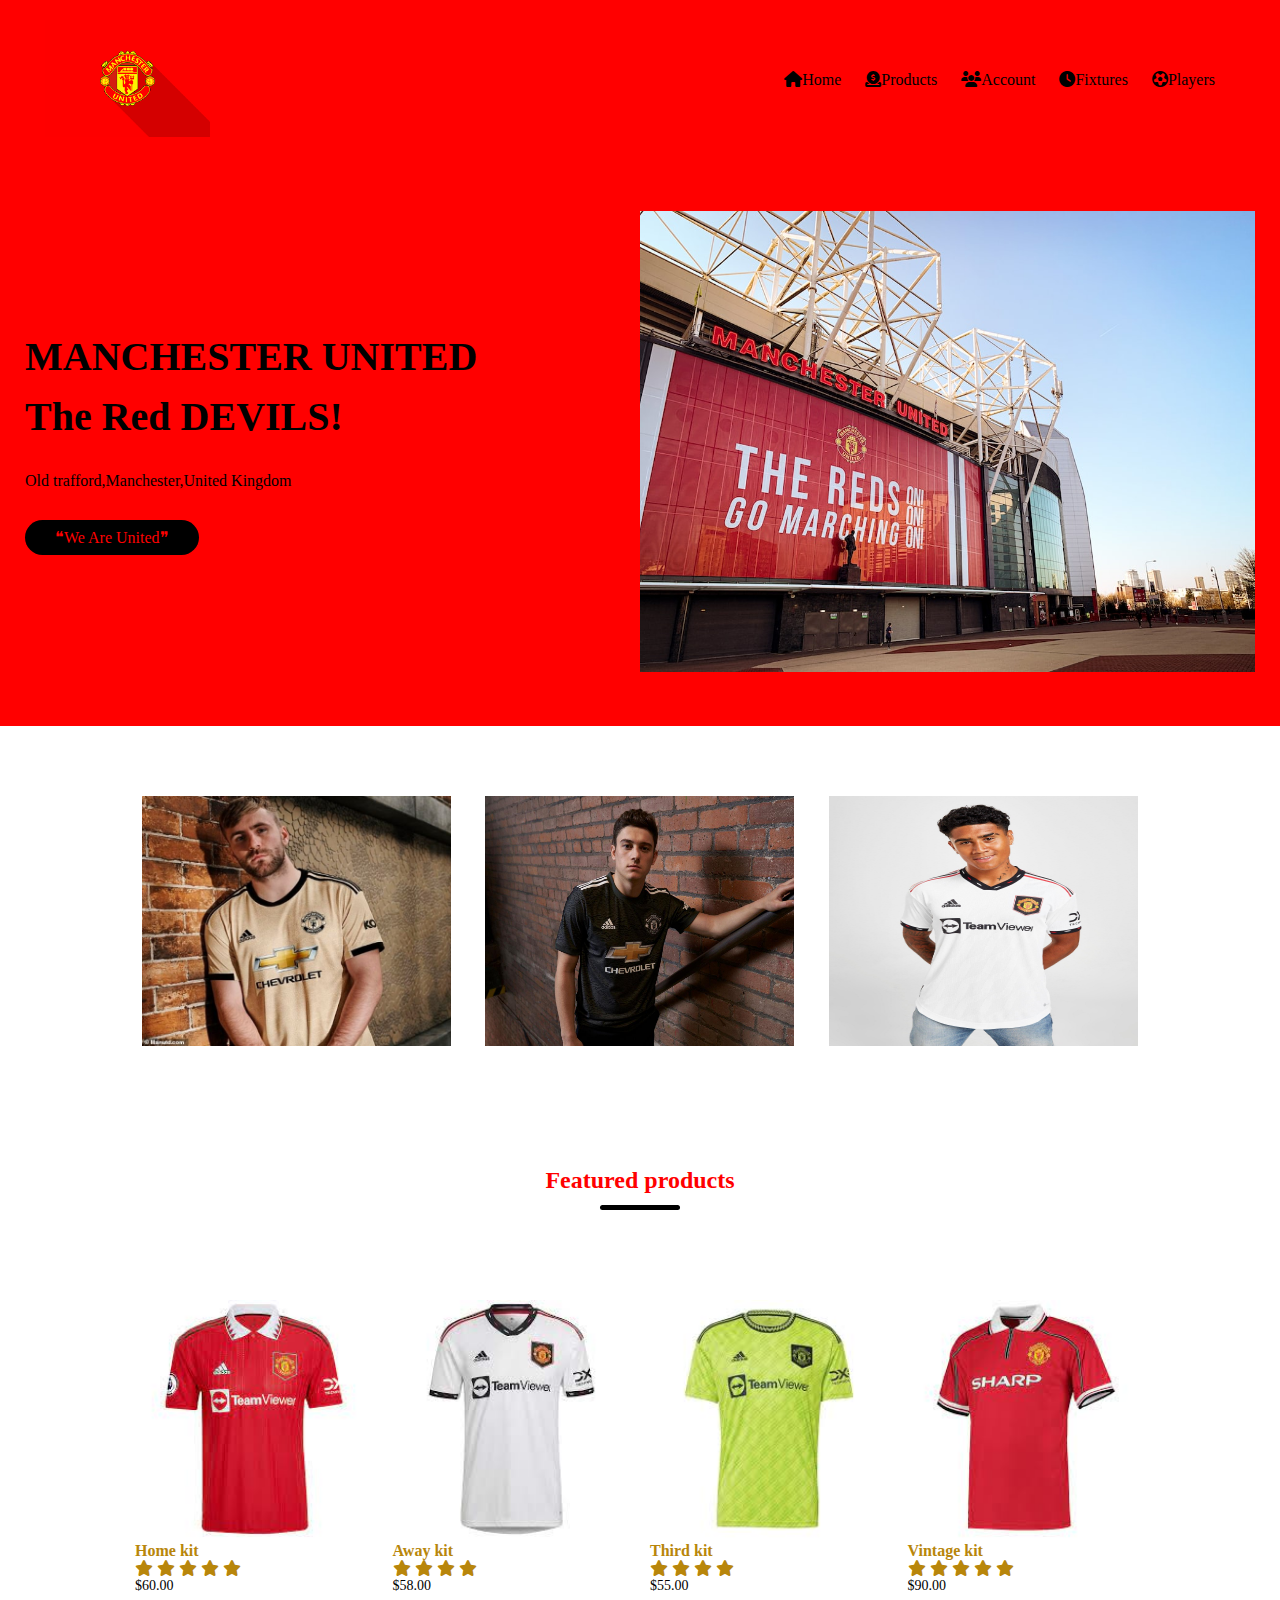
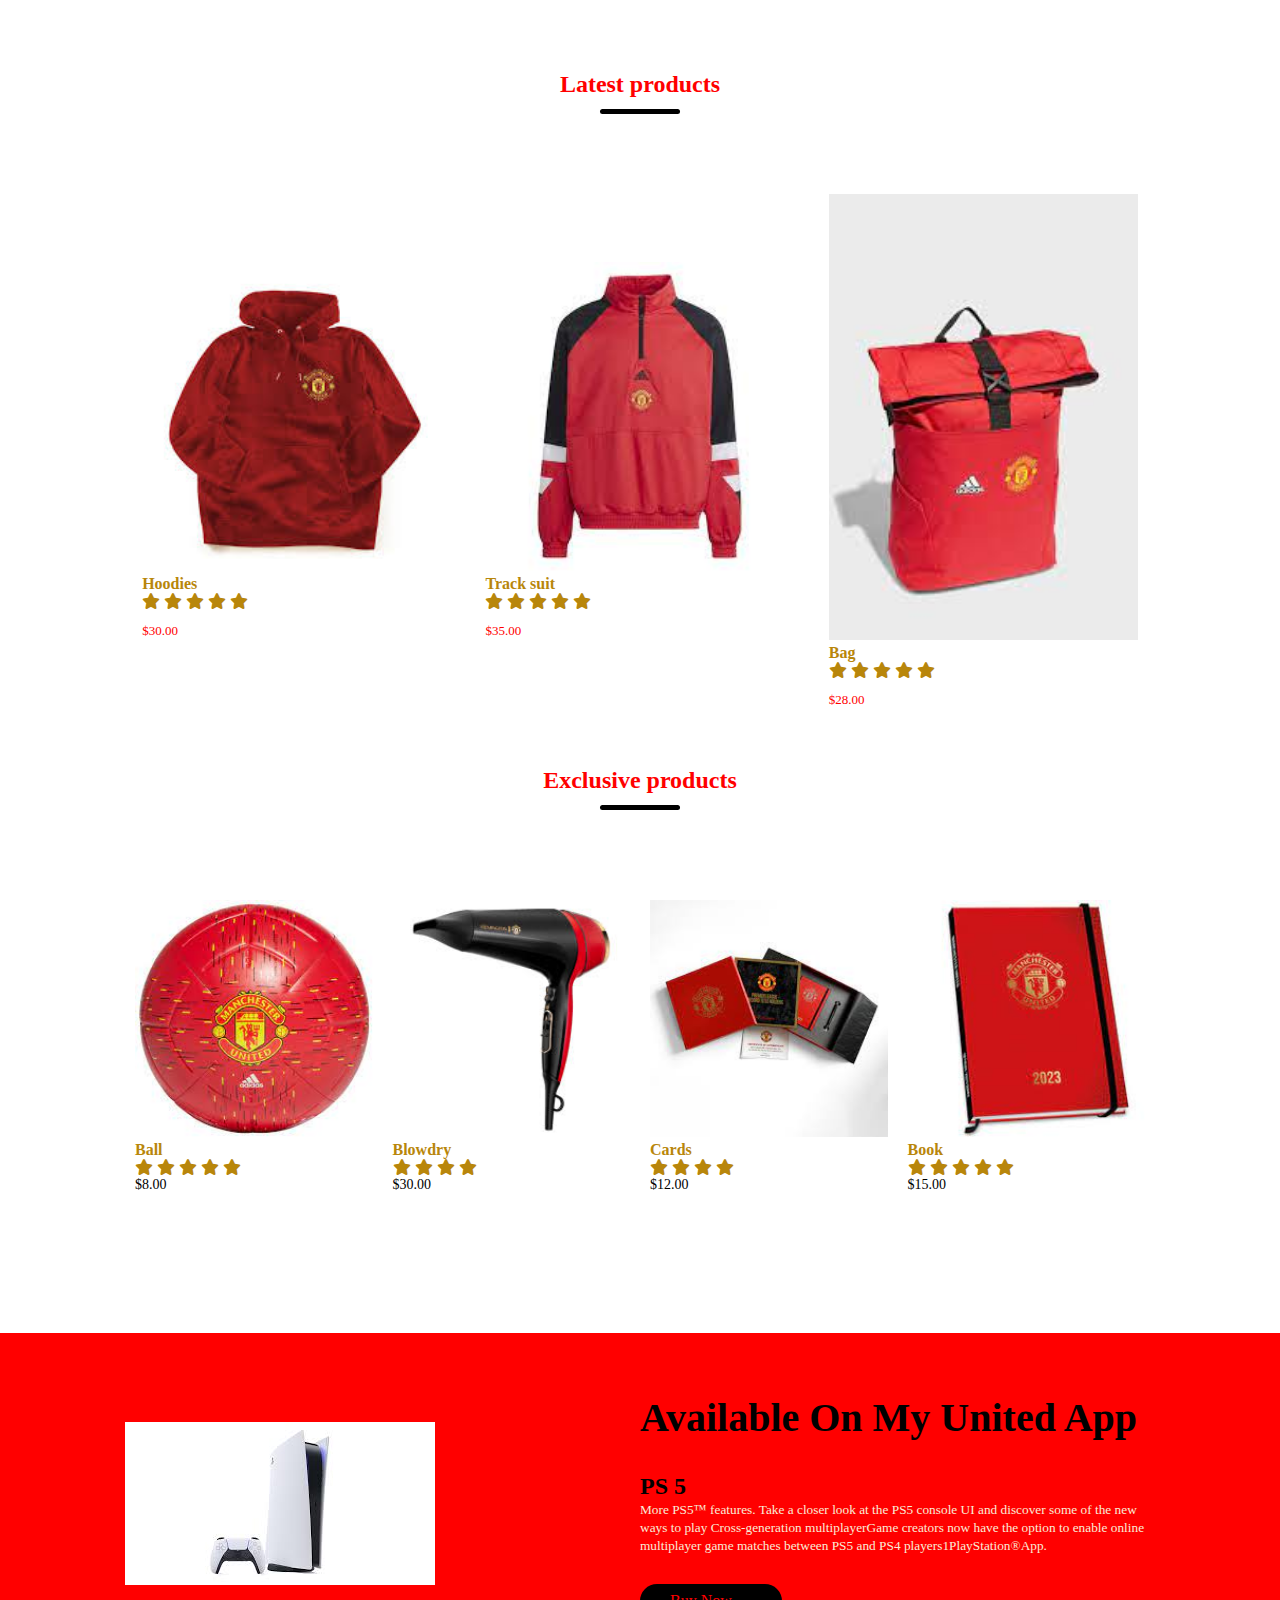
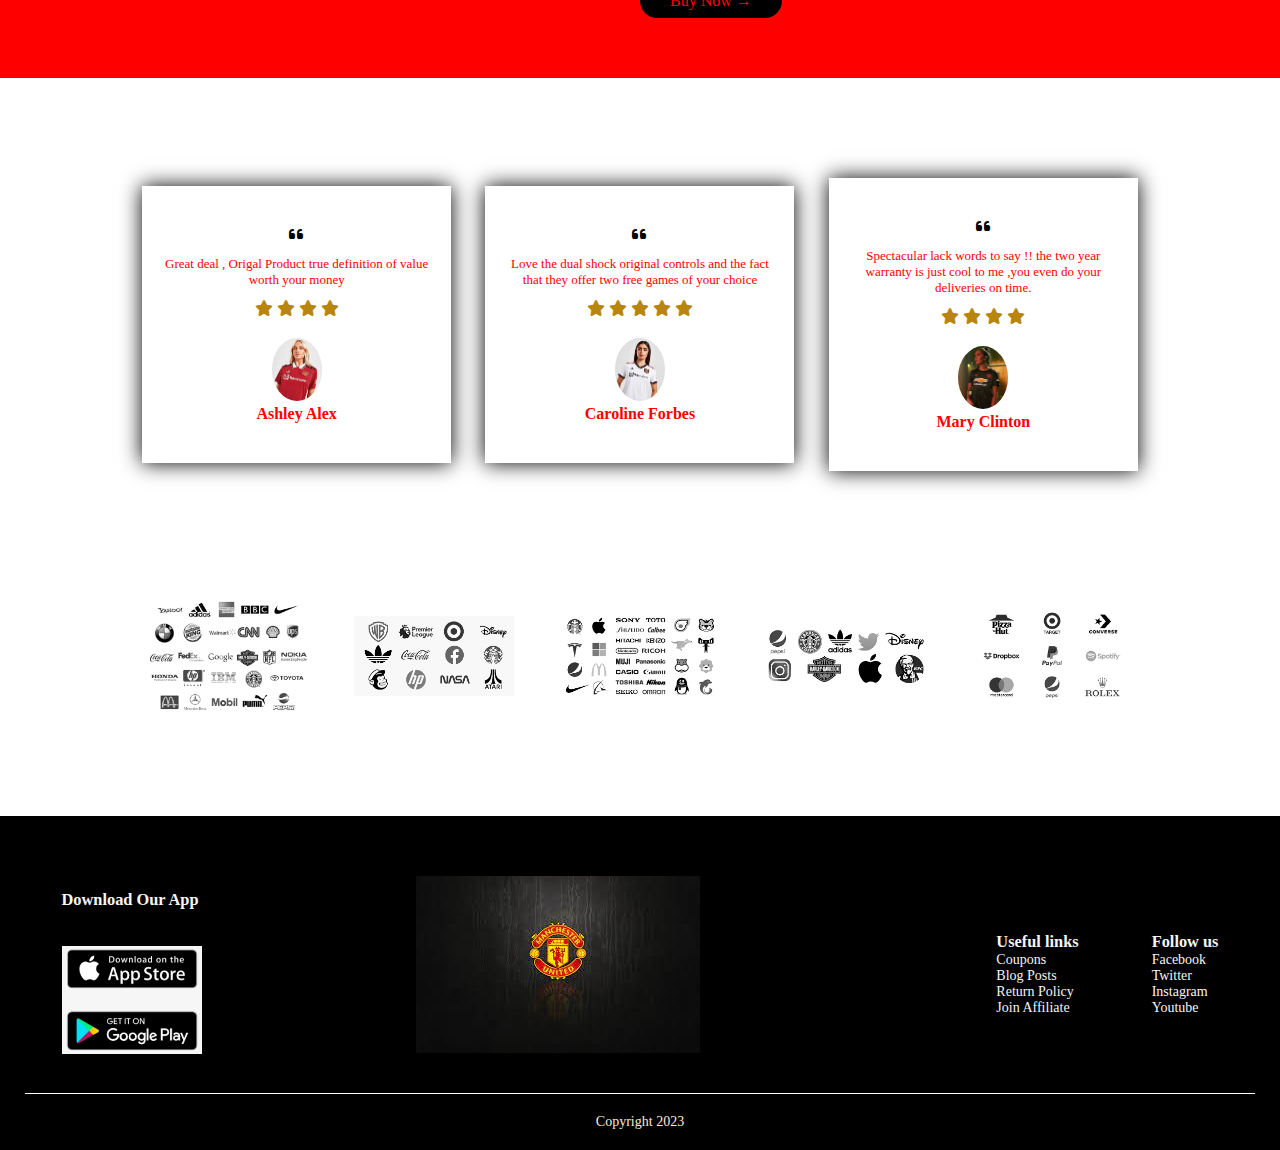
<file: index.html>
<!DOCTYPE html>
<html lang="en">
<head>
    <meta charset="UTF-8">
    <meta http-equiv="X-UA-Compatible" content="IE=edge">
    <meta name="viewport" content="width=device-width, initial-scale=1.0">
    <title>MAN UTD | WEBSITE</title>
    <link rel="stylesheet" href="style.css">
    <link rel="stylesheet" href="https://cdnjs.cloudflare.com/ajax/libs/font-awesome/6.3.0/css/all.min.css">
</head>
<body>


    <div class="header">
    <div class="container">
        <div class="navbar">
            <div class="logo">
                <img src="images/utd2.png" width="165px">
            </div>
            <nav>
                <ul id="menu2Items">
                    <li><i class="fa-solid fa-house"></i><a href="index.html">Home</a></li>
                    <li><i class="fa-solid fa-circle-dollar-to-slot"></i><a href="product.html">Products</a></li>
                    <li><i class="fa-sharp fa-solid fa-users"></i><a href="account.html">Account</a></li>
                    <li><i class="fa-solid fa-clock"></i><a href="fixtures.html">Fixtures</a></li>
                    <li><i class="fa-regular fa-futbol"></i><a href="players.html">Players</a></li>
                </ul>
            </nav>
        </div>
        <div class="row">
            <div class="col-2">
                <h1>MANCHESTER UNITED<br>The Red DEVILS!</h1>
                <p>Old trafford,Manchester,United Kingdom</p>
                <a href="" class="btn">&#10077;We Are United&#10078;</a>
            </div>
            <div class="col-2">
                <img src="images/red1.jpg">

            </div>
         </div>
        </div>
    </div> 
    
    
    <div class="categories">
        <div class="small-container">
            <div class="row">
                <div class="col-3">
                  <img src="images/shaw.jpg" width="250" height="250">
                </div>
                <div class="col-3">
                  <img src="images/dj.jpg" width="250" height="250">
                </div>
                <div class="col-3">
                  <img src="images/safi.jpg" width="250" height="250">
                </div>    
          </div>

        </div>
        
    </div>

    <div class="small-container">
      <h2 class="title">Featured products</h2>
      <div class="row">
        <div class="col-4">
            <img src="images/home1.jpg">
            <h4>Home kit</h4>
            <div class="Rating">
                <i class="fa fa-star"></i>
                <i class="fa fa-star"></i>
                <i class="fa fa-star"></i>
                <i class="fa fa-star"></i>
                <i class="fa fa-star"></i>
            </div>
            <p>$60.00</p>
        </div>
        <div class="col-4">
            <img src="images/away.jpg">
            <h4>Away kit</h4>
            <div class="Rating">
                <i class="fa fa-star"></i>
                <i class="fa fa-star"></i>
                <i class="fa fa-star"></i>
                <i class="fa fa-star"></i>
                <i class="fa fa-star-o"></i>
            </div>
            <p>$58.00</p>
      </div>
      <div class="col-4">
        <img src="images/third.jpg">
        <h4>Third kit</h4>
        <div class="Rating">
            <i class="fa fa-star"></i>
            <i class="fa fa-star"></i>
            <i class="fa fa-star"></i>
            <i class="fa fa-star"></i>
            <i class="fa fa-star-half-o"></i>
        </div>
        <p>$55.00</p>
    </div>
    <div class="col-4">
        <img src="images/vintage1.jpg">
        <h4>Vintage kit</h4>
        <div class="Rating">
            <i class="fa fa-star"></i>
            <i class="fa fa-star"></i>
            <i class="fa fa-star"></i>
            <i class="fa fa-star"></i>
            <i class="fa fa-star"></i>
        </div>
        <p>$90.00</p>
    </div>
</div>
<h2 class="title">Latest  products</h2>
<div class="row">
    <div class="col-3">
      <img src="images/hoodies.jpg">
      <h4>Hoodies</h4>
<div class="Rating">
    <i class="fa fa-star"></i>
    <i class="fa fa-star"></i>
    <i class="fa fa-star"></i>
    <i class="fa fa-star"></i>
    <i class="fa fa-star"></i>
</div>
<p>$30.00</p>
    </div>
    <div class="col-3">
      <img src="images/tracksuit.jpg">
      <h4>Track suit</h4>
<div class="Rating">
    <i class="fa fa-star"></i>
    <i class="fa fa-star"></i>
    <i class="fa fa-star"></i>
    <i class="fa fa-star"></i>
    <i class="fa fa-star"></i>
</div>
<p>$35.00</p>
    </div>
    <div class="col-3">
      <img src="images/bag.jpg">
      <h4>Bag</h4>
<div class="Rating">
    <i class="fa fa-star"></i>
    <i class="fa fa-star"></i>
    <i class="fa fa-star"></i>
    <i class="fa fa-star"></i>
    <i class="fa fa-star"></i>
</div>
<p>$28.00</p>
    </div>    
</div>

</div>

</div>

<div class="small-container">
<h2 class="title">Exclusive products</h2>
<div class="row">
<div class="col-4">
<img src="images/ball.jpg">
<h4>Ball</h4>
<div class="Rating">
    <i class="fa fa-star"></i>
    <i class="fa fa-star"></i>
    <i class="fa fa-star"></i>
    <i class="fa fa-star"></i>
    <i class="fa fa-star"></i>
</div>
<p>$8.00</p>
</div>
<div class="col-4">
<img src="images/blow.jpg">
<h4>Blowdry</h4>
<div class="Rating">
    <i class="fa fa-star"></i>
    <i class="fa fa-star"></i>
    <i class="fa fa-star"></i>
    <i class="fa fa-star"></i>
    <i class="fa fa-star-o"></i>
</div>
<p>$30.00</p>
</div>
<div class="col-4">
<img src="images/cardies.jpg">
<h4>Cards</h4>
<div class="Rating">
<i class="fa fa-star"></i>
<i class="fa fa-star"></i>
<i class="fa fa-star"></i>
<i class="fa fa-star"></i>
<i class="fa fa-star-half-o"></i>
</div>
<p>$12.00</p>
</div>
<div class="col-4">
<img src="images/book.jpg">
<h4>Book</h4>
<div class="Rating">
<i class="fa fa-star"></i>
<i class="fa fa-star"></i>
<i class="fa fa-star"></i>
<i class="fa fa-star"></i>
<i class="fa fa-star"></i>
</div>
<p>$15.00</p>
</div>
</div>

</div>
<div class="offer">
    <div class="small-container">
        <div class="row">
            <div class="col-2">
                 <img src="images/ps5.jpg" class="offer-img">
            </div>
            <div class="col-2">
                <p><b><h1>Available On My United App</b></p></h1>
                <h2>PS 5</h2>
                <small>More PS5™ features. Take a closer look at the PS5 console UI and discover some of the new ways to play
                    Cross-generation multiplayerGame creators now have the option to enable online multiplayer game matches 
                    between PS5 and PS4 players1PlayStation®App.</small>
                    <a href="" class="btn">Buy Now &#8594;</a>

            </div>
        </div>
        
    </div>
</div>

<div class="testimonial">
    <div class="small-container">
        <div class="row">
            <div class="col-3">
            <i class="fa fa-quote-left"></i>
            <p>Great deal , Origal Product true definition of value worth your money</p>
            <div class="Rating">
                <i class="fa fa-star"></i>
                <i class="fa fa-star"></i>
                <i class="fa fa-star"></i>
                <i class="fa fa-star"></i>
            </div>
            <img src="images/mpoa.jpg">
            <h3>Ashley Alex</h3>
        </div>
        <div class="col-3">
            <i class="fa fa-quote-left"></i>
            <p>Love the dual shock original controls and the fact that they offer two free games of your choice</p>
            <div class="Rating">
                <i class="fa fa-star"></i>
                <i class="fa fa-star"></i>
                <i class="fa fa-star"></i>
                <i class="fa fa-star"></i>
                <i class="fa fa-star"></i>
            </div>
            <img src="images/mpoa1.jpg">
            <h3>Caroline Forbes</h3>
        
    </div>
    <div class="col-3">
        <i class="fa fa-quote-left"></i>
        <p>Spectacular lack words to say !! the two year warranty is just cool to me ,you even do your deliveries on time.</p>
        <div class="Rating">
            <i class="fa fa-star"></i>
            <i class="fa fa-star"></i>
            <i class="fa fa-star"></i>
            <i class="fa fa-star"></i>
        </div>
        <img src="images/woman.jpg">
        <h3>Mary Clinton</h3>
    </div>
  </div>
 </div>
</div>

<div class="brands">
    <div class="small-container">
        <div class="row">
            <div class="col-5">
            <img src="images/brands.png">
            </div>
            <div class="col-5">
            <img src="images/brand1.png">
            </div>
            <div class="col-5">
            <img src="images/brand2.png">
            </div>
            <div class="col-5">
            <img src="images/brand3.png">
            </div>
            <div class="col-5">
            <img src="images/brand4.png">
            </div>
        </div>
    </div>
</div>


<div class="footer">
    <div class="container">
        <div class="row">
            <div class="footer-col-1">
                <h3>Download Our App</h3>
                <p>Download App for Android and ios mobile phone.</p>
                <div class="app-logo">
                    <img src="images/PA.png">
                </div>
            </div>
            <div class="footer-col-2">
                <img src="images/badge1.jpg">
                <p>Our purpose is to sustainably make the pleasure and
                 Benefits of sports accessible to Many.</p>
            </div>
            <div class="footer-col-3">
                <h3>Useful links</h3>
                <ul>
                    <li>Coupons</li>
                    <li>Blog Posts</li>
                    <li>Return Policy</li>
                    <li>Join Affiliate</li>
                </ul>
            </div>
            <div class="footer-col-4">
                <h3>Follow us</h3>
                <ul>
                    <li>Facebook</li>
                    <li>Twitter</li>
                    <li>Instagram</li>
                    <li>Youtube</li>
                </ul>
            </div>
        </div>
        <hr>
        <p class="copyright">Copyright 2023</p>
    </div>
</div>

</body>
</html>
</file>
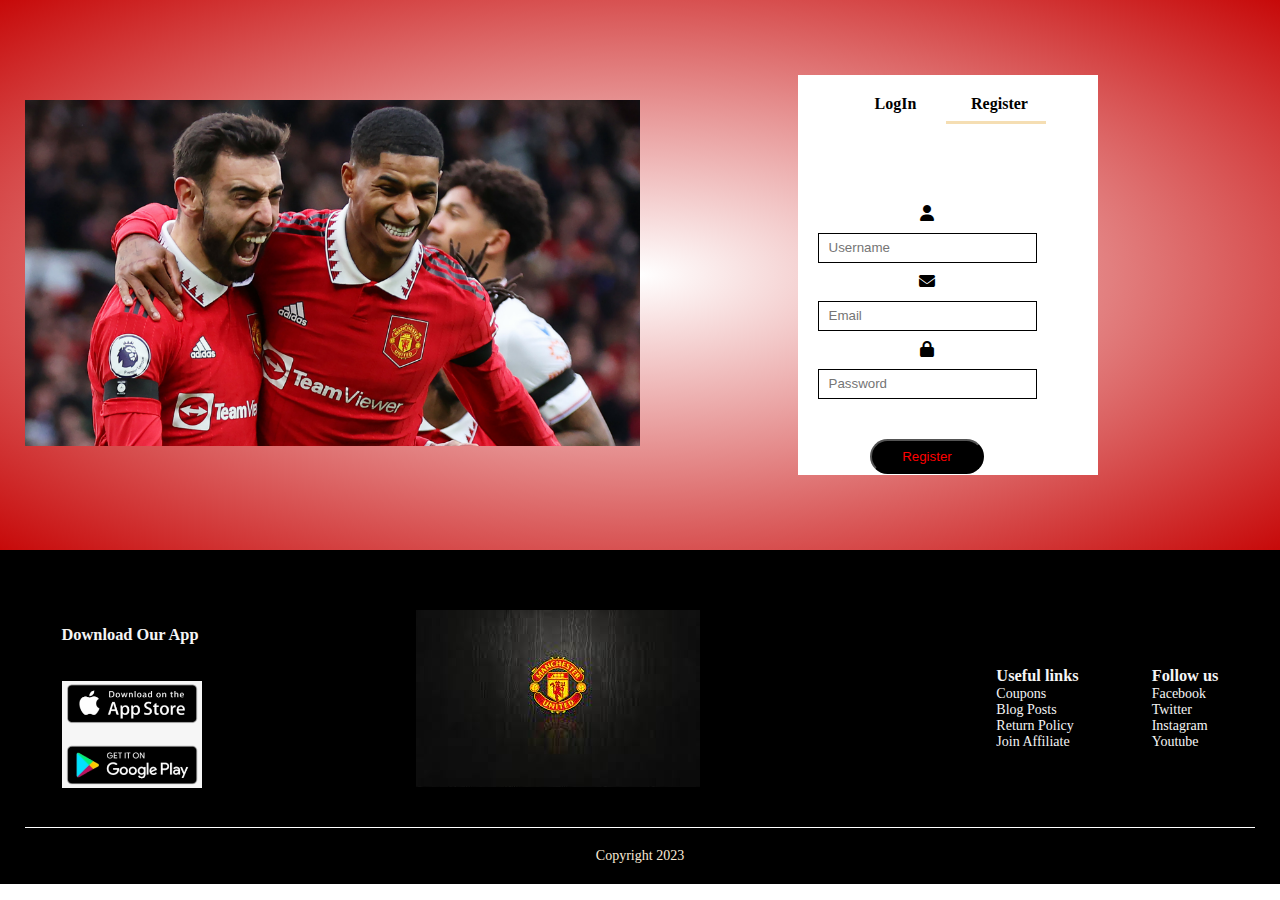
<file: account.html>
<!DOCTYPE html>
<html lang="en">
<head>
    <meta charset="UTF-8">
    <meta http-equiv="X-UA-Compatible" content="IE=edge">
    <meta name="viewport" content="width=device-width, initial-scale=1.0">
    <title>Account-MAN UTD | WEBSITE</title>
    <link rel="stylesheet" href="style.css">
    <link rel="stylesheet" href="https://cdnjs.cloudflare.com/ajax/libs/font-awesome/6.3.0/css/all.min.css">
</head>
<body>
    
        
            

<div class="account-page">
    <div class="container">
        <div class="row">
            <div class="col-2">
                <img src="images/ac1.png" width="100%">

            </div>
            <div class="col-2">
                <div class="form-container">
                    <div class="form-btn">
                        <span onClick="login()">LogIn</span>
                        <span onClick="register()">Register</span>
                        <hr id="Indicator">
                    </div>

                    <form id="LoginForm" action="connect.php"  method="post">
                        <div class="input-group">
                            <div class="input-field">
                                <i class="fa-solid fa-user"></i>
                                <input type="text" placeholder="Username" name="Username">
                            </div>
                        </div>

                        <div class="input-field">
                            <i class="fa-solid fa-lock"></i>
                            <input type="password" placeholder="Password" name="Password">
                        </div>
                    
                        
                        <button type="submit" class="btn">Log in</button>
                        <a href="">Forgot password</a>
                    </form>

                    <form id="RegForm"action="connect.php"  method="post">
                        <div class="input-group">
                            <div class="input-field">
                                <i class="fa-solid fa-user"></i>
                                <input type="text" placeholder="Username" name="Username">
                            </div>
                        </div>

                        <div class="input-field">
                            <i class="fa-solid fa-envelope"></i>
                            <input type="email" placeholder="Email" name="Email">
                        </div>
                        
                        <div class="input-field">
                            <i class="fa-solid fa-lock"></i>
                            <input type="password" placeholder="Password" name="Password">
                        </div>
                        
                        <button type="submit" class="btn">Register</button>
                    </form>

                </div>
            </div>

            

        </div>

    </div>


</div>


    



<div class="footer">
    <div class="container">
        <div class="row">
            <div class="footer-col-1">
                <h3>Download Our App</h3>
                <p>Download App for Android and ios mobile phone.</p>
                <div class="app-logo">
                    <img src="images/PA.png">
                </div>
            </div>
            <div class="footer-col-2">
                <img src="images/badge1.jpg">
                <p>Our purpose is to sustainably make the pleasure and
                 Benefits of sports accessible to Many.</p>
            </div>
            <div class="footer-col-3">
                <h3>Useful links</h3>
                <ul>
                    <li>Coupons</li>
                    <li>Blog Posts</li>
                    <li>Return Policy</li>
                    <li>Join Affiliate</li>
                </ul>
            </div>
            <div class="footer-col-4">
                <h3>Follow us</h3>
                <ul>
                    <li>Facebook</li>
                    <li>Twitter</li>
                    <li>Instagram</li>
                    <li>Youtube</li>
                </ul>
            </div>
        </div>
        <hr>
        <p class="copyright">Copyright 2023</p>
    </div>
</div>


<script>
    var LoginForm = document.getElementById("LoginForm");
    var ReginForm = document.getElementById("RegForm");
    var Indicator = document.getElementById("Indicator");

    function register(){
        RegForm.style.transform = "translatex(0px)";
        LoginForm.style.transform = "translatex(0px)";
        Indicator.style.transform = "translatex(100px)";
    }

    function login(){
        RegForm.style.transform = "translatex(300px)";
        LoginForm.style.transform = "translatex(300px)";
        Indicator.style.transform = "translatex(0px)";
    }



</script>

</body>
</html>
</file>
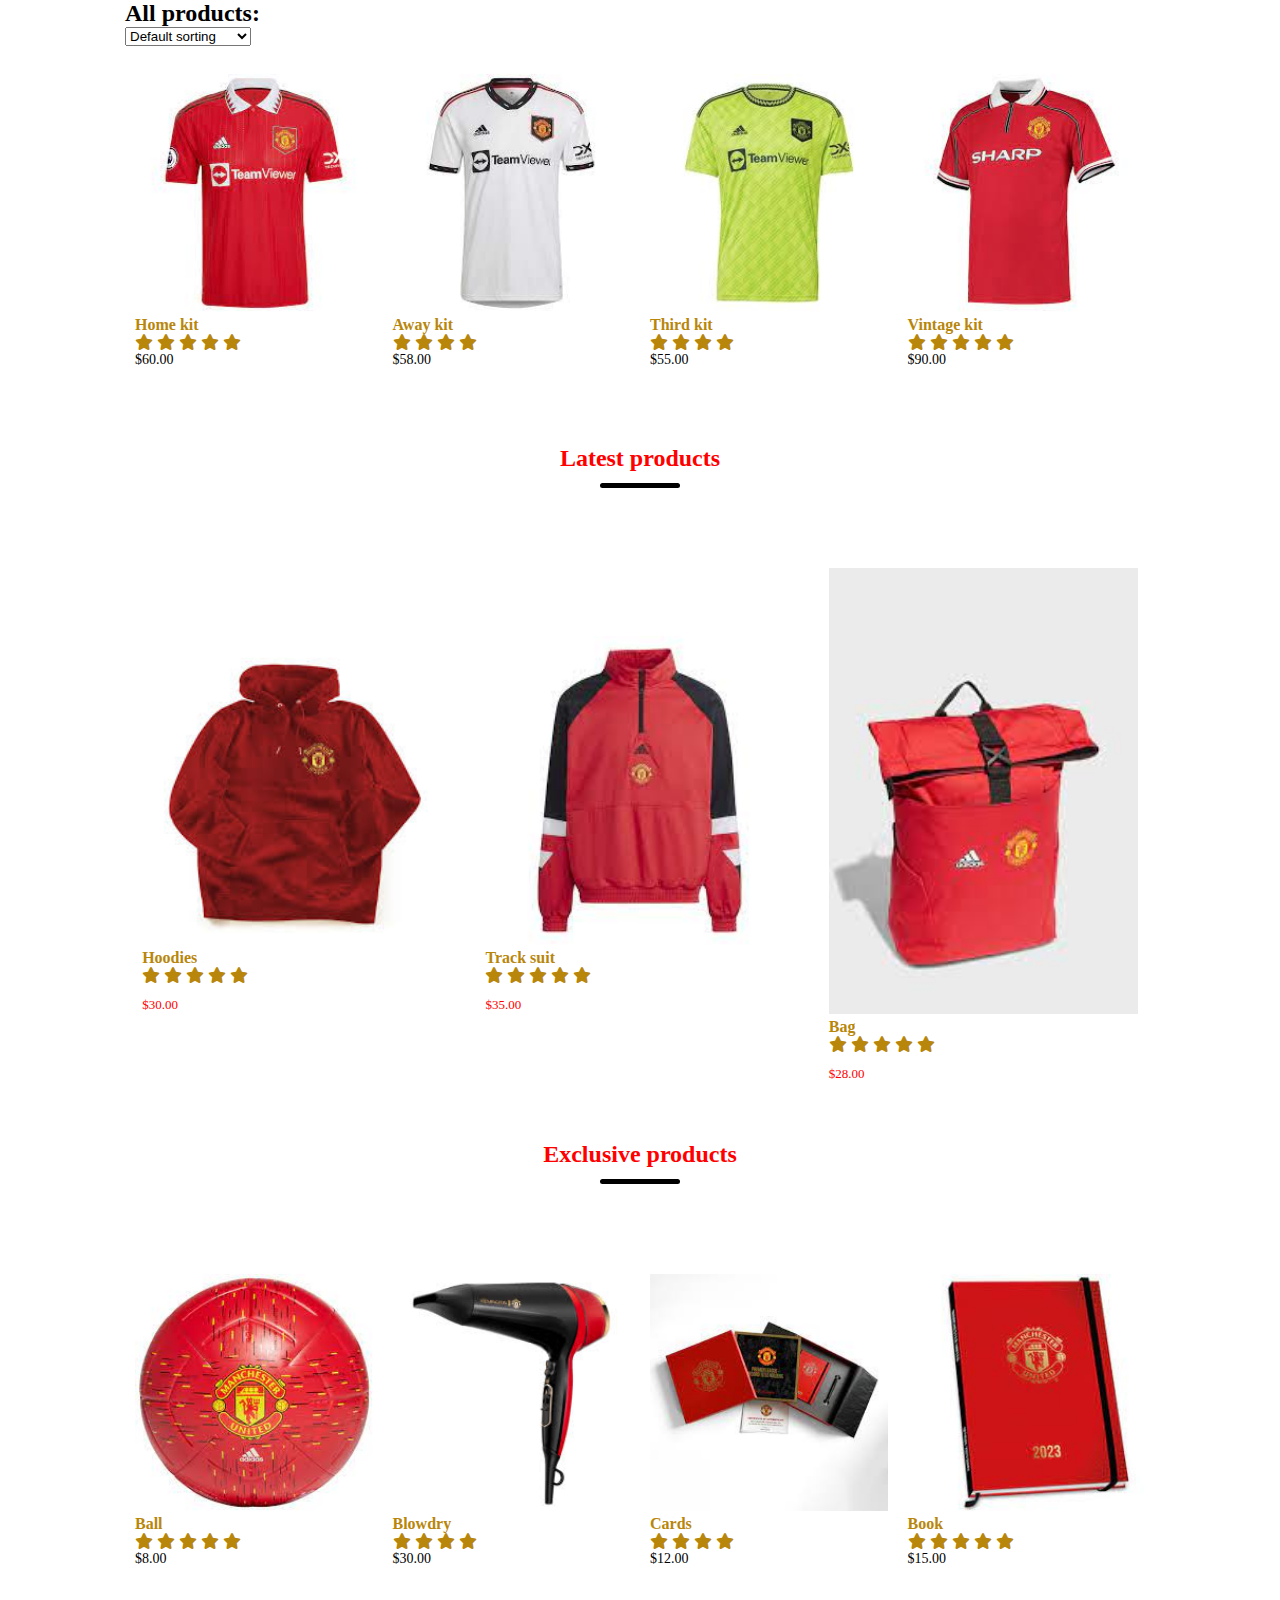
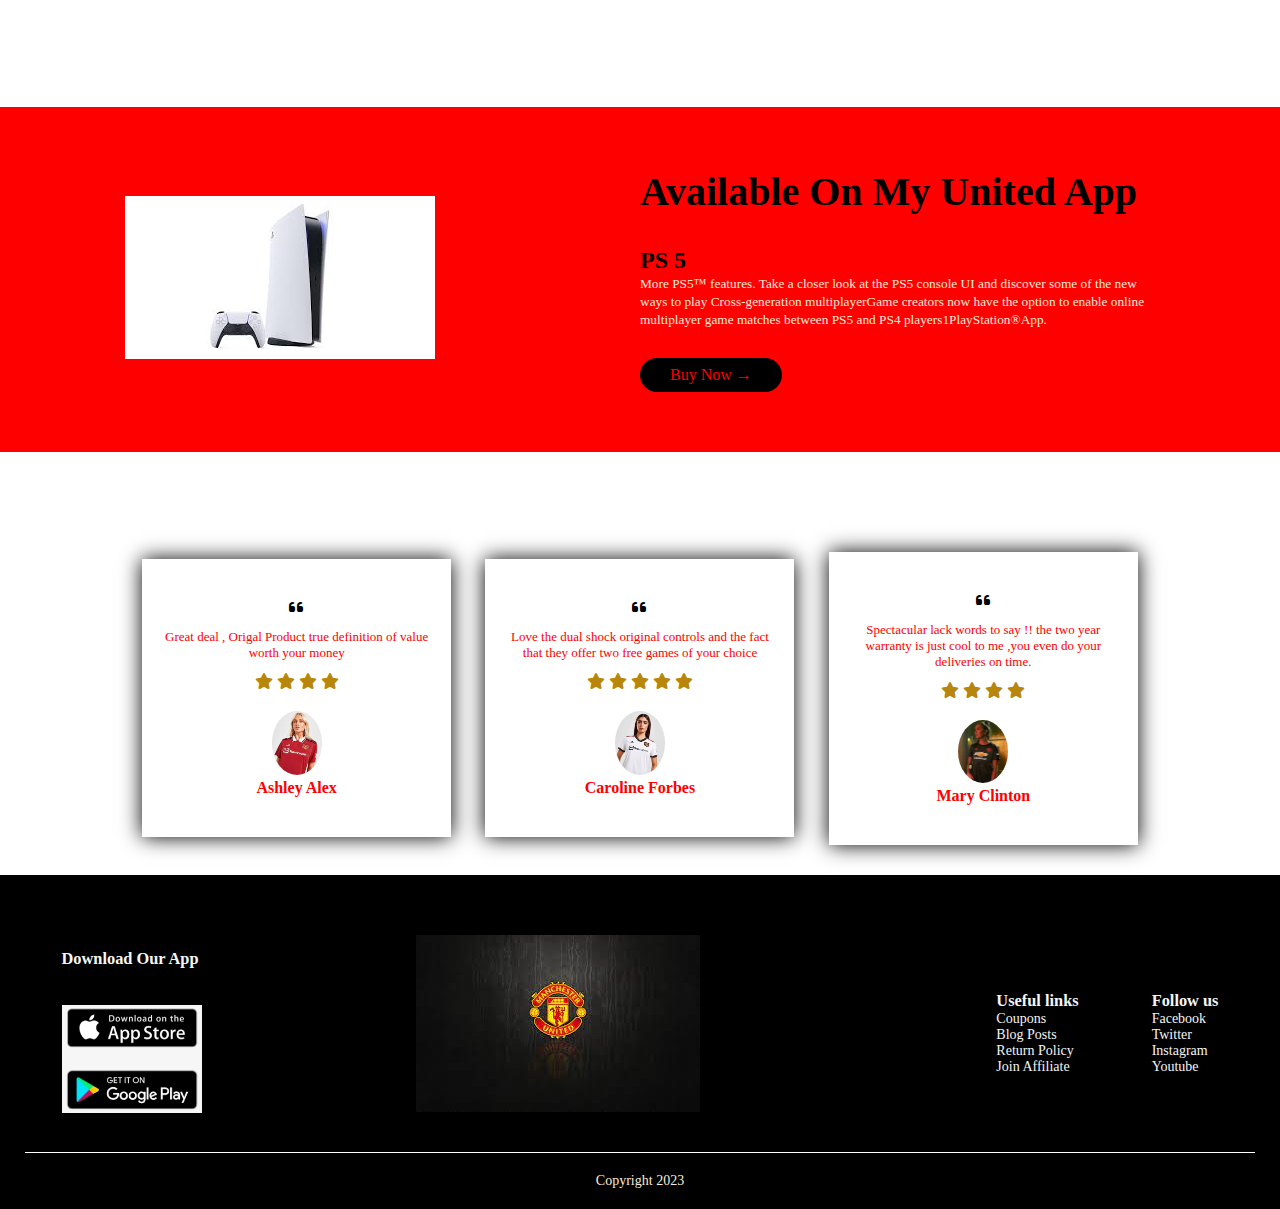
<file: product.html>
<!DOCTYPE html>
<html lang="en">
<head>
    <meta charset="UTF-8">
    <meta http-equiv="X-UA-Compatible" content="IE=edge">
    <meta name="viewport" content="width=device-width, initial-scale=1.0">
    <title>All Products - MAN UTD | WEBSITE</title>
    <link rel="stylesheet" href="style.css">
    <link rel="stylesheet" href="https://cdnjs.cloudflare.com/ajax/libs/font-awesome/6.3.0/css/all.min.css">
</head>
<body>



    <div class="small-container">
 
        
        
            <h2>All products:</h2>


            <select name="sorting">
                <option value="opt 1">Default sorting</option><br>
                <option value="opt 2">Sort by price</option><br>
                <option value="opt 3">Sort by popularity</option><br>
                <option value="opt 4">Sort by rating</option><br>
                <option value="opt 5">Sort by sale</option><br>
            </select><br></br>
        





        <div class="row">
        <div class="col-4">
            <img src="images/home1.jpg">
            <h4>Home kit</h4>
            <div class="Rating">
                <i class="fa fa-star"></i>
                <i class="fa fa-star"></i>
                <i class="fa fa-star"></i>
                <i class="fa fa-star"></i>
                <i class="fa fa-star"></i>
            </div>
            <p>$60.00</p>
        </div>
        <div class="col-4">
            <img src="images/away.jpg">
            <h4>Away kit</h4>
            <div class="Rating">
                <i class="fa fa-star"></i>
                <i class="fa fa-star"></i>
                <i class="fa fa-star"></i>
                <i class="fa fa-star"></i>
                <i class="fa fa-star-o"></i>
            </div>
            <p>$58.00</p>
      </div>
      <div class="col-4">
        <img src="images/third.jpg">
        <h4>Third kit</h4>
        <div class="Rating">
            <i class="fa fa-star"></i>
            <i class="fa fa-star"></i>
            <i class="fa fa-star"></i>
            <i class="fa fa-star"></i>
            <i class="fa fa-star-half-o"></i>
        </div>
        <p>$55.00</p>
    </div>
    <div class="col-4">
        <img src="images/vintage1.jpg">
        <h4>Vintage kit</h4>
        <div class="Rating">
            <i class="fa fa-star"></i>
            <i class="fa fa-star"></i>
            <i class="fa fa-star"></i>
            <i class="fa fa-star"></i>
            <i class="fa fa-star"></i>
        </div>
        <p>$90.00</p>
    </div>
</div>
<h2 class="title">Latest  products</h2>
<div class="row">
    <div class="col-3">
      <img src="images/hoodies.jpg">
      <h4>Hoodies</h4>
<div class="Rating">
    <i class="fa fa-star"></i>
    <i class="fa fa-star"></i>
    <i class="fa fa-star"></i>
    <i class="fa fa-star"></i>
    <i class="fa fa-star"></i>
</div>
<p>$30.00</p>
    </div>
    <div class="col-3">
      <img src="images/tracksuit.jpg">
      <h4>Track suit</h4>
<div class="Rating">
    <i class="fa fa-star"></i>
    <i class="fa fa-star"></i>
    <i class="fa fa-star"></i>
    <i class="fa fa-star"></i>
    <i class="fa fa-star"></i>
</div>
<p>$35.00</p>
    </div>
    <div class="col-3">
      <img src="images/bag.jpg">
      <h4>Bag</h4>
<div class="Rating">
    <i class="fa fa-star"></i>
    <i class="fa fa-star"></i>
    <i class="fa fa-star"></i>
    <i class="fa fa-star"></i>
    <i class="fa fa-star"></i>
</div>
<p>$28.00</p>
    </div>    
</div>

</div>

</div>

<div class="small-container">
<h2 class="title">Exclusive products</h2>
<div class="row">
<div class="col-4">
<img src="images/ball.jpg">
<h4>Ball</h4>
<div class="Rating">
    <i class="fa fa-star"></i>
    <i class="fa fa-star"></i>
    <i class="fa fa-star"></i>
    <i class="fa fa-star"></i>
    <i class="fa fa-star"></i>
</div>
<p>$8.00</p>
</div>
<div class="col-4">
<img src="images/blow.jpg">
<h4>Blowdry</h4>
<div class="Rating">
    <i class="fa fa-star"></i>
    <i class="fa fa-star"></i>
    <i class="fa fa-star"></i>
    <i class="fa fa-star"></i>
    <i class="fa fa-star-o"></i>
</div>
<p>$30.00</p>
</div>
<div class="col-4">
<img src="images/cardies.jpg">
<h4>Cards</h4>
<div class="Rating">
<i class="fa fa-star"></i>
<i class="fa fa-star"></i>
<i class="fa fa-star"></i>
<i class="fa fa-star"></i>
<i class="fa fa-star-half-o"></i>
</div>
<p>$12.00</p>
</div>
<div class="col-4">
<img src="images/book.jpg">
<h4>Book</h4>
<div class="Rating">
<i class="fa fa-star"></i>
<i class="fa fa-star"></i>
<i class="fa fa-star"></i>
<i class="fa fa-star"></i>
<i class="fa fa-star"></i>
</div>
<p>$15.00</p>
</div>
</div>

</div>
<div class="offer">
    <div class="small-container">
        <div class="row">
            <div class="col-2">
                 <img src="images/ps5.jpg" class="offer-img">
            </div>
            <div class="col-2">
                <p><b><h1>Available On My United App</b></p></h1>
                <h2>PS 5</h2>
                <small>More PS5™ features. Take a closer look at the PS5 console UI and discover some of the new ways to play
                    Cross-generation multiplayerGame creators now have the option to enable online multiplayer game matches 
                    between PS5 and PS4 players1PlayStation®App.</small>
                    <a href="" class="btn">Buy Now &#8594;</a>

            </div>
        </div>
        
    </div>
</div>

<div class="testimonial">
    <div class="small-container">
        <div class="row">
            <div class="col-3">
            <i class="fa fa-quote-left"></i>
            <p>Great deal , Origal Product true definition of value worth your money</p>
            <div class="Rating">
                <i class="fa fa-star"></i>
                <i class="fa fa-star"></i>
                <i class="fa fa-star"></i>
                <i class="fa fa-star"></i>
            </div>
            <img src="images/mpoa.jpg">
            <h3>Ashley Alex</h3>
        </div>
        <div class="col-3">
            <i class="fa fa-quote-left"></i>
            <p>Love the dual shock original controls and the fact that they offer two free games of your choice</p>
            <div class="Rating">
                <i class="fa fa-star"></i>
                <i class="fa fa-star"></i>
                <i class="fa fa-star"></i>
                <i class="fa fa-star"></i>
                <i class="fa fa-star"></i>
            </div>
            <img src="images/mpoa1.jpg">
            <h3>Caroline Forbes</h3>
        
    </div>
    <div class="col-3">
        <i class="fa fa-quote-left"></i>
        <p>Spectacular lack words to say !! the two year warranty is just cool to me ,you even do your deliveries on time.</p>
        <div class="Rating">
            <i class="fa fa-star"></i>
            <i class="fa fa-star"></i>
            <i class="fa fa-star"></i>
            <i class="fa fa-star"></i>
        </div>
        <img src="images/woman.jpg">
        <h3>Mary Clinton</h3>
    </div>
  </div>
 </div>
</div>

<div class="footer">
    <div class="container">
        <div class="row">
            <div class="footer-col-1">
                <h3>Download Our App</h3>
                <p>Download App for Android and ios mobile phone.</p>
                <div class="app-logo">
                    <img src="images/PA.png">
                </div>
            </div>
            <div class="footer-col-2">
                <img src="images/badge1.jpg">
                <p>Our purpose is to sustainably make the pleasure and
                 Benefits of sports accessible to Many.</p>
            </div>
            <div class="footer-col-3">
                <h3>Useful links</h3>
                <ul>
                    <li>Coupons</li>
                    <li>Blog Posts</li>
                    <li>Return Policy</li>
                    <li>Join Affiliate</li>
                </ul>
            </div>
            <div class="footer-col-4">
                <h3>Follow us</h3>
                <ul>
                    <li>Facebook</li>
                    <li>Twitter</li>
                    <li>Instagram</li>
                    <li>Youtube</li>
                </ul>
            </div>
        </div>
        <hr>
        <p class="copyright">Copyright 2023</p>
    </div>
</div>

</body>
</html>
</file>
<file: style.css>
*{
    margin: 0;
    padding: 0;
    box-sizing: border-box;
}
.navbar{
    display: flex;
    align-items: center;
    padding: 20px;
}
nav{
    flex: 1;
    text-align: right;
}
nav ul{
    display: inline-block;
    list-style-type: none;
}
nav ul li{
    display: inline-block;
    margin-right: 20px;
}
a{
    text-decoration: none;
    color: black;
}
p{
   color: black; 
}
.container{
    max-width: 1300px;
    margin: auto;
    padding-left: 25px;
    padding-right: 25px;
}
.row{
    display: flex;
    align-items: center;
    flex-wrap: wrap;
    justify-content: space-around;
}
.col-2{
    flex-basis: 50%;
    min-width: 300px;
}
.col-2 img{
    max-width: 100%;
    padding: 50px 0;
}
.col-2 h1{
    font-size: 40px;
    line-height: 60px;
    margin: 25px 0;
}
.btn{
    display: inline-block;
    background:black;
    color: red;
    padding: 8px 30px;
    margin: 30px 0;
    border-radius: 30px;
    transition: background 0.9s;
}

.btn:hover{
    background: white;

}
.header{
    background: radial-gradient(red,red );
}
.categories{
    margin: 70px 0;
}
.col-3{
    flex-basis: 30%;
    min-width: 250px;
    margin-bottom: 30px;
}
.col-3 img{
    width: 100%;
}
.small-container{
    max-width: 1080px;
    margin:auto;
    padding-left: 25px;
    padding-right: 25px;
}
.col-4{
    flex-basis: 25%;
    padding: 10px;
    min-width: 200px;
    margin-bottom: 50px;
    transition: transform 0.9s;
}
.col-4 img{
    width: 100%;
}
.title{
    text-align: center;
    margin: 0 auto 80px;
    position: relative;
    line-height: 60px;
    color: red;
}
.title::after{
    content: '';
    background: black;
    width: 80px;
    height: 5px;
    border-radius: 5px;
    position: absolute;
    bottom: 0;
    left: 50%;
    transform: translateX(-50%);

}
h4{
    color: darkgoldenrod;
    font-weight: bold;
}
.col-4 p{
    font-size: 14px;
}
.Rating .fa{
    color: darkgoldenrod;
}
.col-4:hover{
    transform: translateY(-5px);
}
.offer{
    background: radial-gradient(red,red );
    margin-top: 80px;
    padding: 30px 0;
}
small{
    color: antiquewhite;
}
.testimonial{
    padding-top: 100px;
}
.testimonial .col-3{
    text-align: center;
    padding: 40px 20px;
    box-shadow: 0 0 20px 0px black;
    cursor: pointer;
    transition: transform 0.9s;

}
.testimonial .col-3 img{
    width: 50px;
    margin-top: 20px;
    border-radius: 50%;
}
.testimonial .col-3:hover{
    transform: translateY(-10px);
}
.col-3 p{
    font-size: small;
    margin: 12px 0;
    color: red;
}
.testimonial .col-3 h3{
    font-weight: 600;
    color: red;
    font-size: 16px;
}
.brands{
    margin:  100px auto;
    
}
.col-5{
    width: 160px;
}
.col-5 img{
    width: 100%;
    cursor: pointer;
    filter: grayscale(100%);
    position: relative;
}
.col-5 img:hover{
    filter: grayscale(0);
}
.footer{
    background: black;
    color: whitesmoke;
    font-size: 14px;
    padding: 60px 0 20px;
}
ul{
    list-style-type: none;
}
.app-logo{
    margin-top: 20px;
}
.app-logo img{
    width: 140px;
}
.footer hr{
    border: none;
    background:white ;
    height: 1px;
    margin: 20px 0;
}
.copyright{
    text-align: center;
    color: antiquewhite;
}
@media only screen and (max-width: 800px) {

    nav ul{
        position: absolute;
        top: 70px;
        left: 0;
        background: red;
        width: 100px;


    }
    
}
.account-page {
    padding: 50px 0;
    background: radial-gradient( white,rgb(199, 9, 9) ) ;
}
.form-container{
    background: white;
    width: 300px;
    height: 400px;
    position: relative;
    text-align: center;
    padding: 20px 0;
    margin: auto;
    box-shadow: 0 0 20px 0px rgba(red, whitesmoke, white, black);
    overflow: hidden;
}
.form-container span{
    font-weight: bold;
    padding: 0 10px;
    color: black;
    cursor: pointer;
    width: 100px;
    display: inline-block;
}
.form-btn{
    display: inline-block;
}
.form-container form{
    max-width: 300px;
    padding: 0 20px;
    position: absolute;
    top: 130px;
    transition: transform 3s;
}
form input{
    width: 100%;
    height: 30px;
    margin: 10px 0;
    padding: 0 10px;
    border: 1px solid black ;
}
form.btn{
    width: 100%;
    border:none;
    cursor: pointer;
    margin: 10px 0;
}
form .btn:focus{
    outline: none;
}
#LoginForm{
    left: -300px;
}
#RegForm{
    left: 0;
}
form a {
    font-size: 12px;
}
#Indicator{
    width: 100px;
    border: none;
    background: wheat;
    height:3px;
    margin-top: 8px;
    transform: translateX(100px) ;
    transition: transform 3s;
}
</file>
